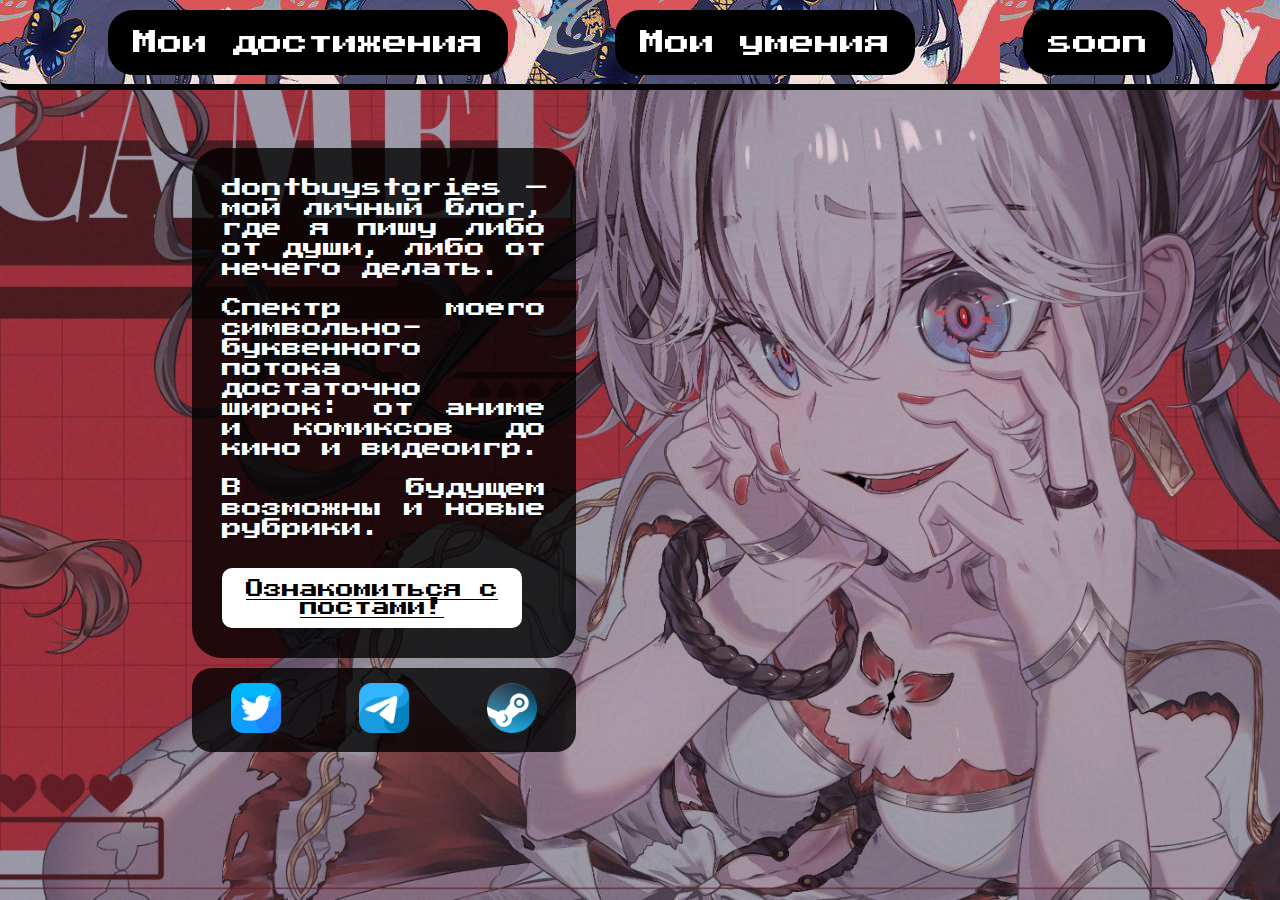
<file: index.html>
<!DOCTYPE html>
<html lang="en">
<head>
    <meta charset="UTF-8">
    <meta name="viewport" content="width=device-width, initial-scale=1.0">

    <link rel="stylesheet" href="styles.css">

    <link rel="preconnect" href="https://fonts.googleapis.com">
    <link rel="preconnect" href="https://fonts.gstatic.com" crossorigin>
    <link href="https://fonts.googleapis.com/css2?family=Fira+Sans+Condensed:ital,wght@0,100;0,200;0,300;0,400;0,500;0,600;0,700;0,800;0,900;1,100;1,200;1,300;1,400;1,500;1,600;1,700;1,800;1,900&family=LXGW+WenKai+TC&family=Oswald:wght@200..700&family=PT+Sans+Narrow:wght@400;700&family=Press+Start+2P&family=Tiny5&family=Ubuntu:ital,wght@0,300;0,400;0,500;0,700;1,300;1,400;1,500;1,700&display=swap" rel="stylesheet">

    <title>Сайт-визитка</title>
</head>
<body>

    <nav class="top-menu">
        <a href="/achivements.html">Мои достижения</a>
        <a href="/skills.html">Мои умения</a>
        <a href="#soon">soon</a>
    </nav>

    
    <section class="main-screen">
        </div>

            <div class="about-site">
                <div class="about-author">
                    <div>
                        <p class="about-author-text">
                        
                            dontbuystories &#8212; мой личный блог, где я пишу либо от души, либо от нечего делать.
                            <br><br>
                            Спектр моего символьно-буквенного потока достаточно широк: от аниме и комиксов до кино и видеоигр. 
                            <br><br>
                            В будущем возможны и новые рубрики.
                            <br>
                        </p>
                        <button class="about-author-button">
                            <a href="https://t.me/dontbuystories" style="color: black;" target="_blank">Ознакомиться с постами!</a>
                        </button>
                    </div>
                </div>

                <div class="social">
                    <a href="https://x.com/sdkfmzxd" target="_blank">
                        <img class="social-img" src="images/twitter.png" alt="Twitter">
                    </a>
                    <a href="https://t.me/dontbuystories" target="_blank">
                        <img class="social-img" src="images/telegram.png" alt="Telegram">
                    </a>
                    <a href="https://steamcommunity.com/id/dontbuymw/" target="_blank">
                        <img class="social-img" src="images/social.png" alt="Steam">
                    </a>
                </div>
            </div>
            
        </div>
    </section>
</body>
</html>
</file>
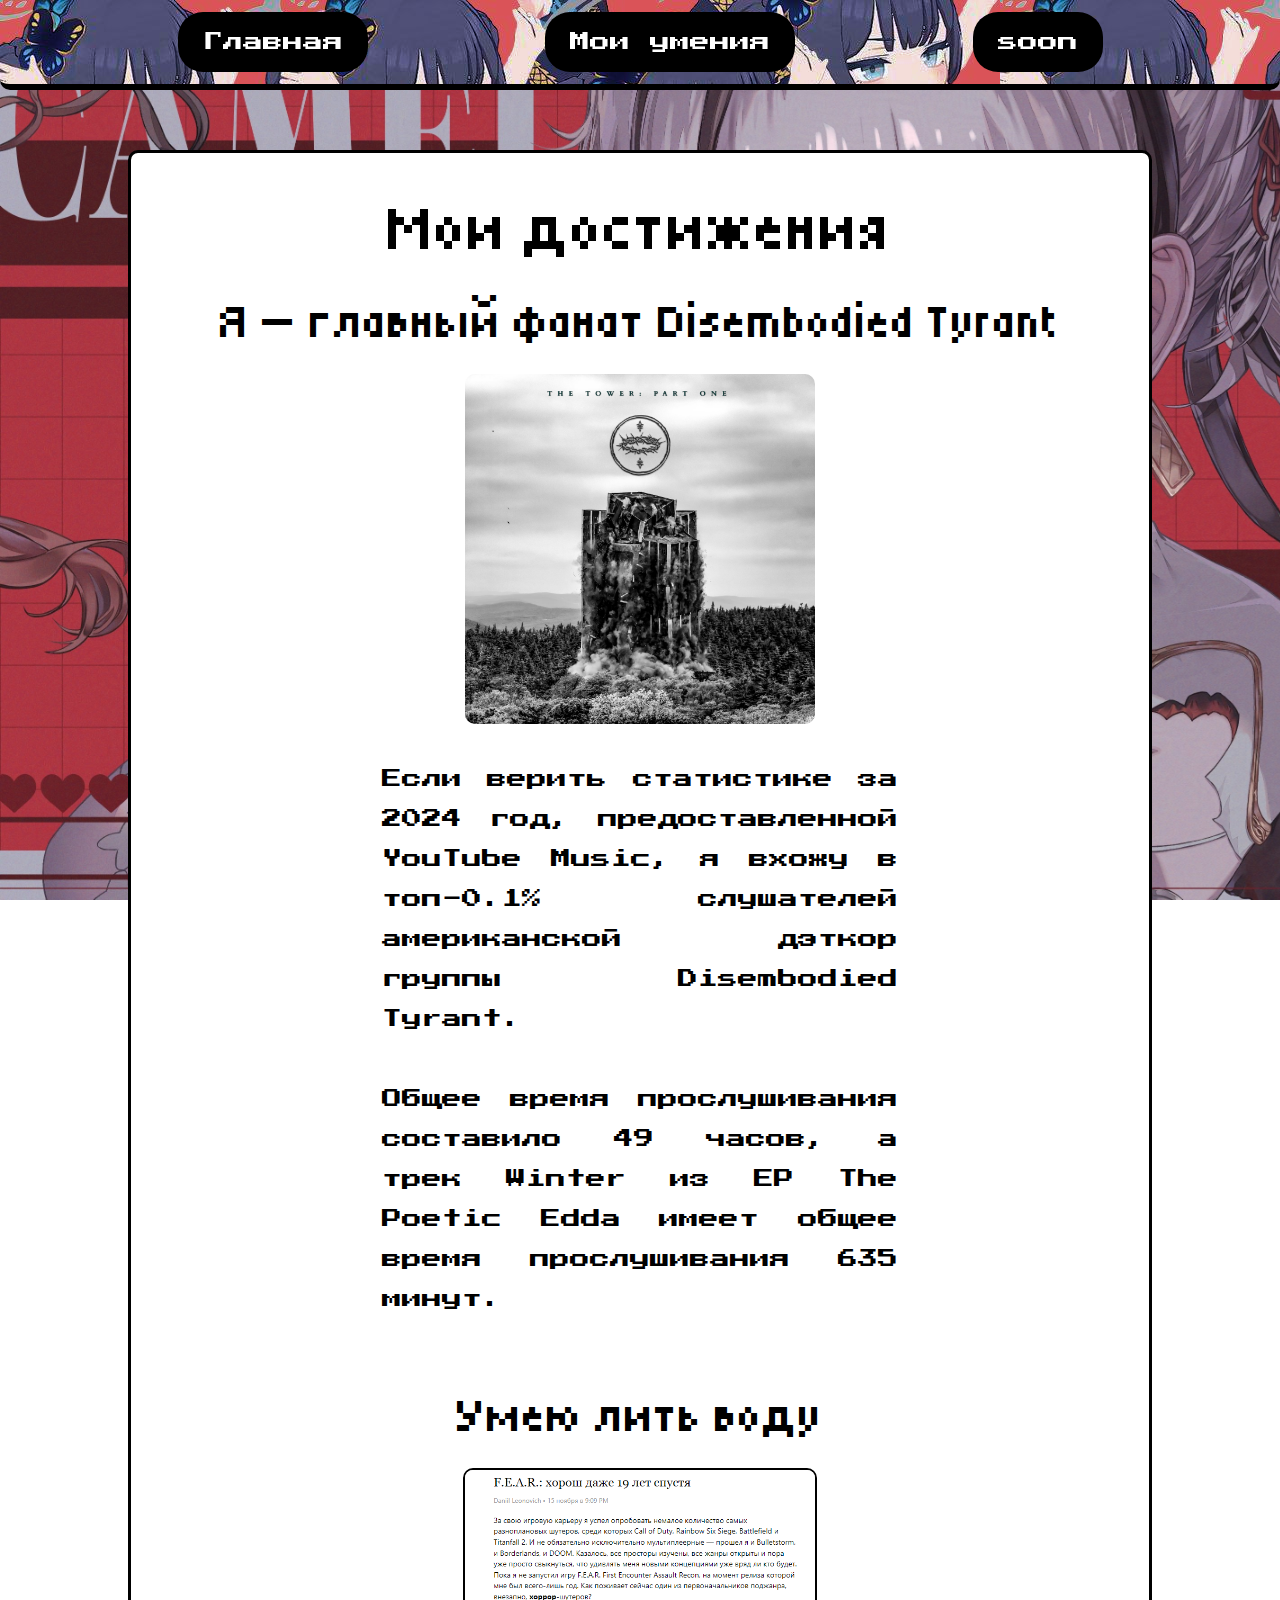
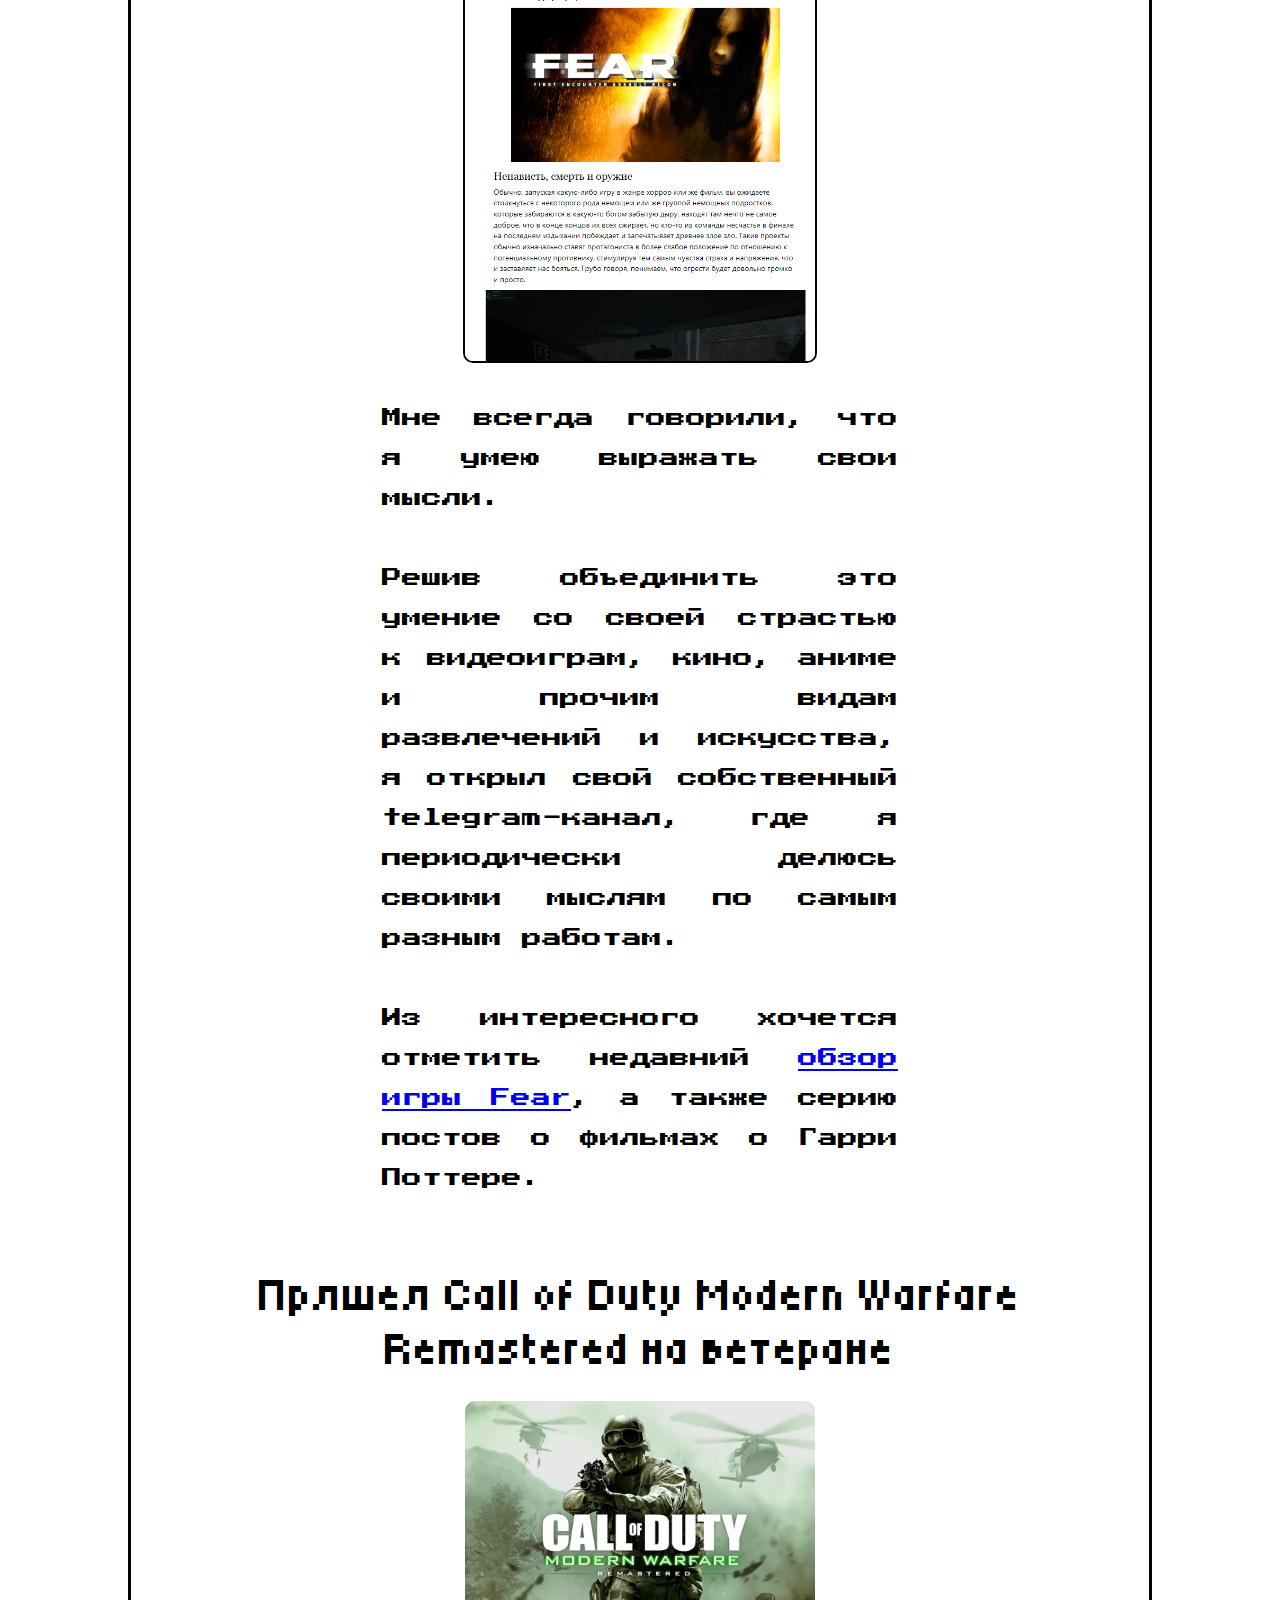
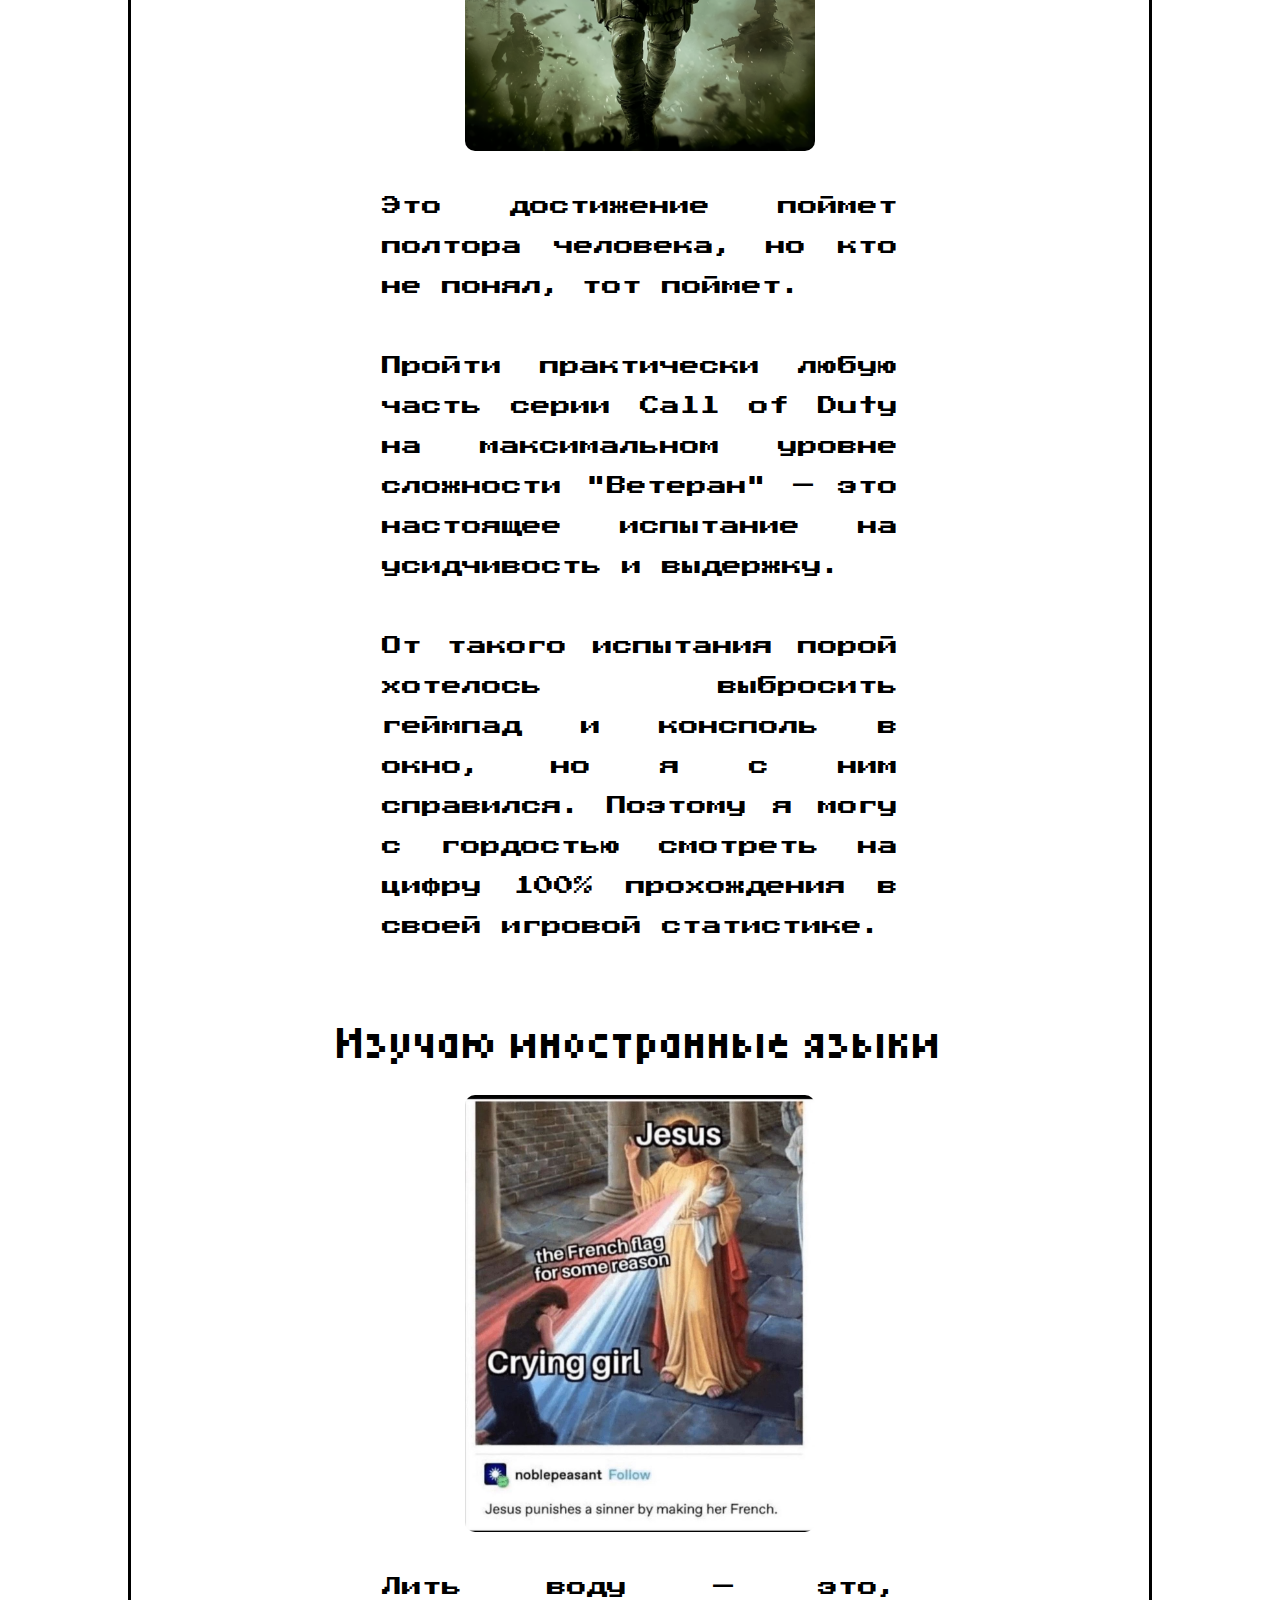
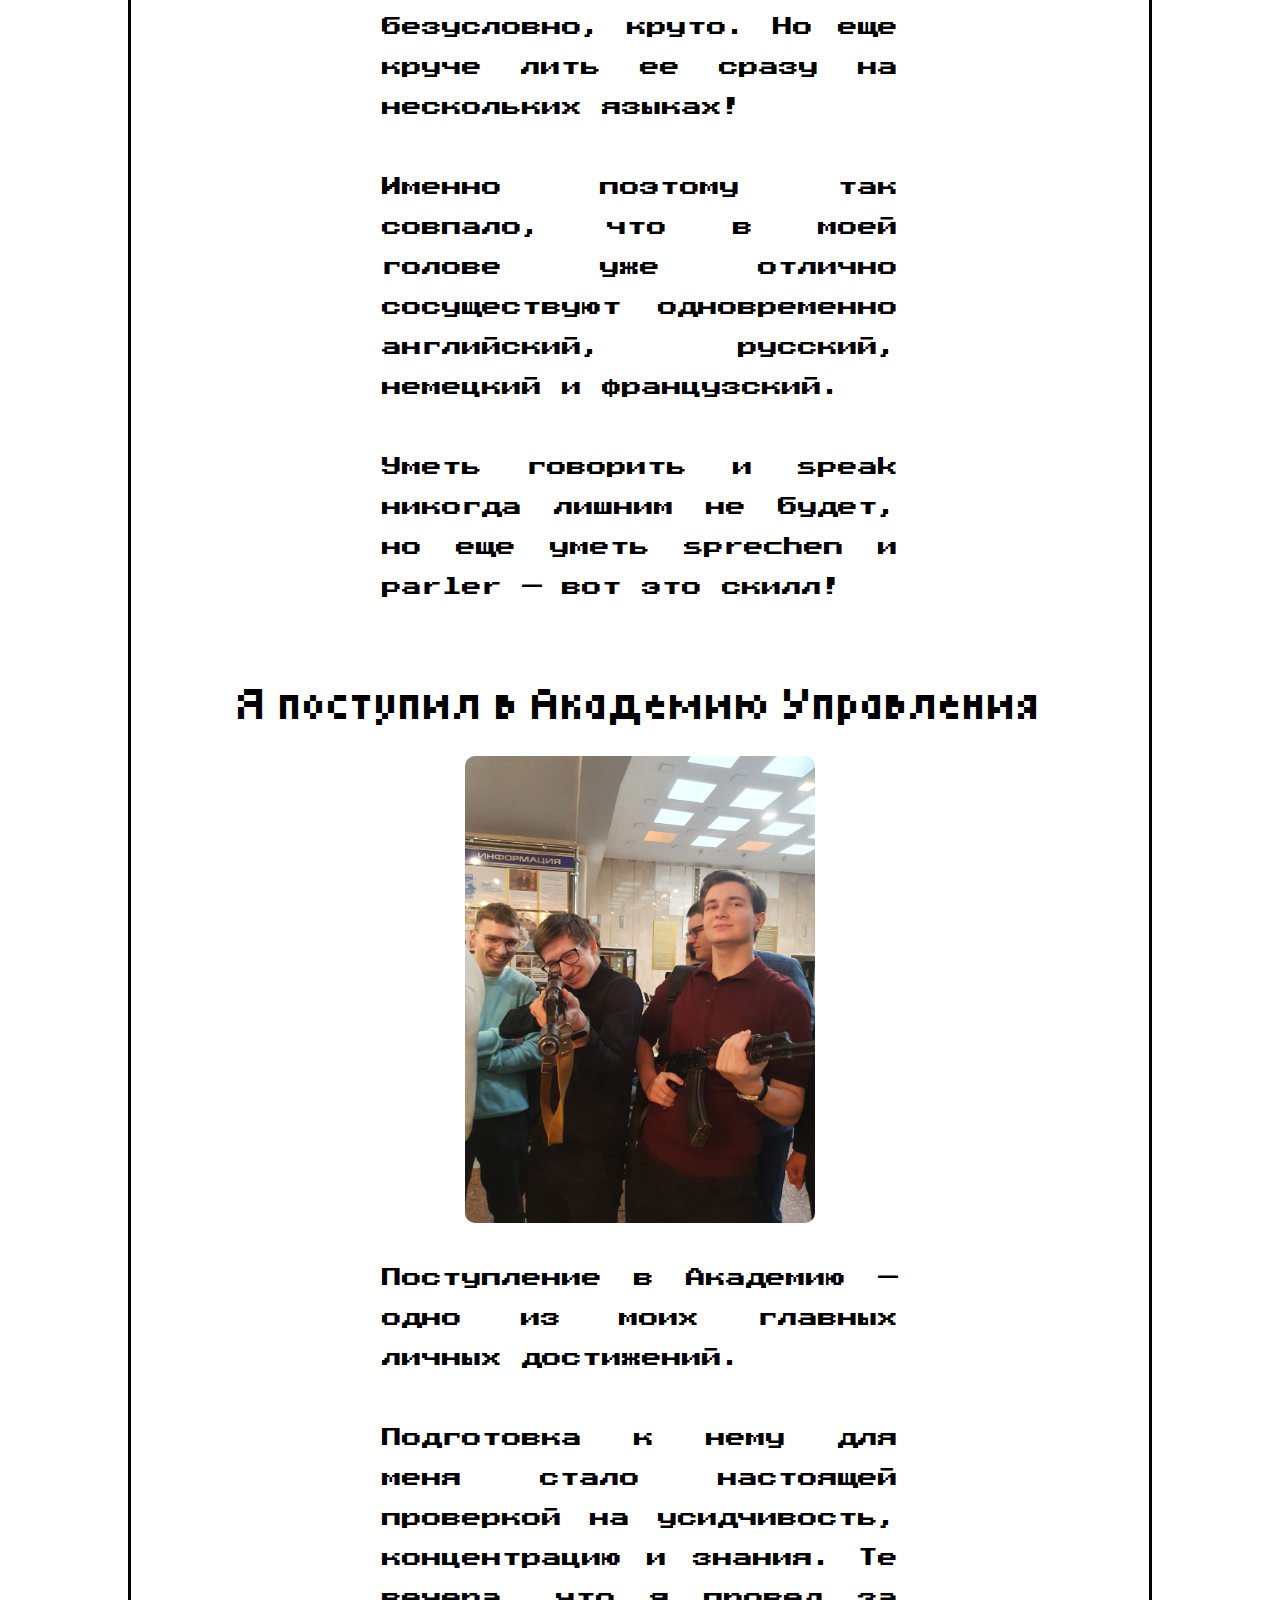
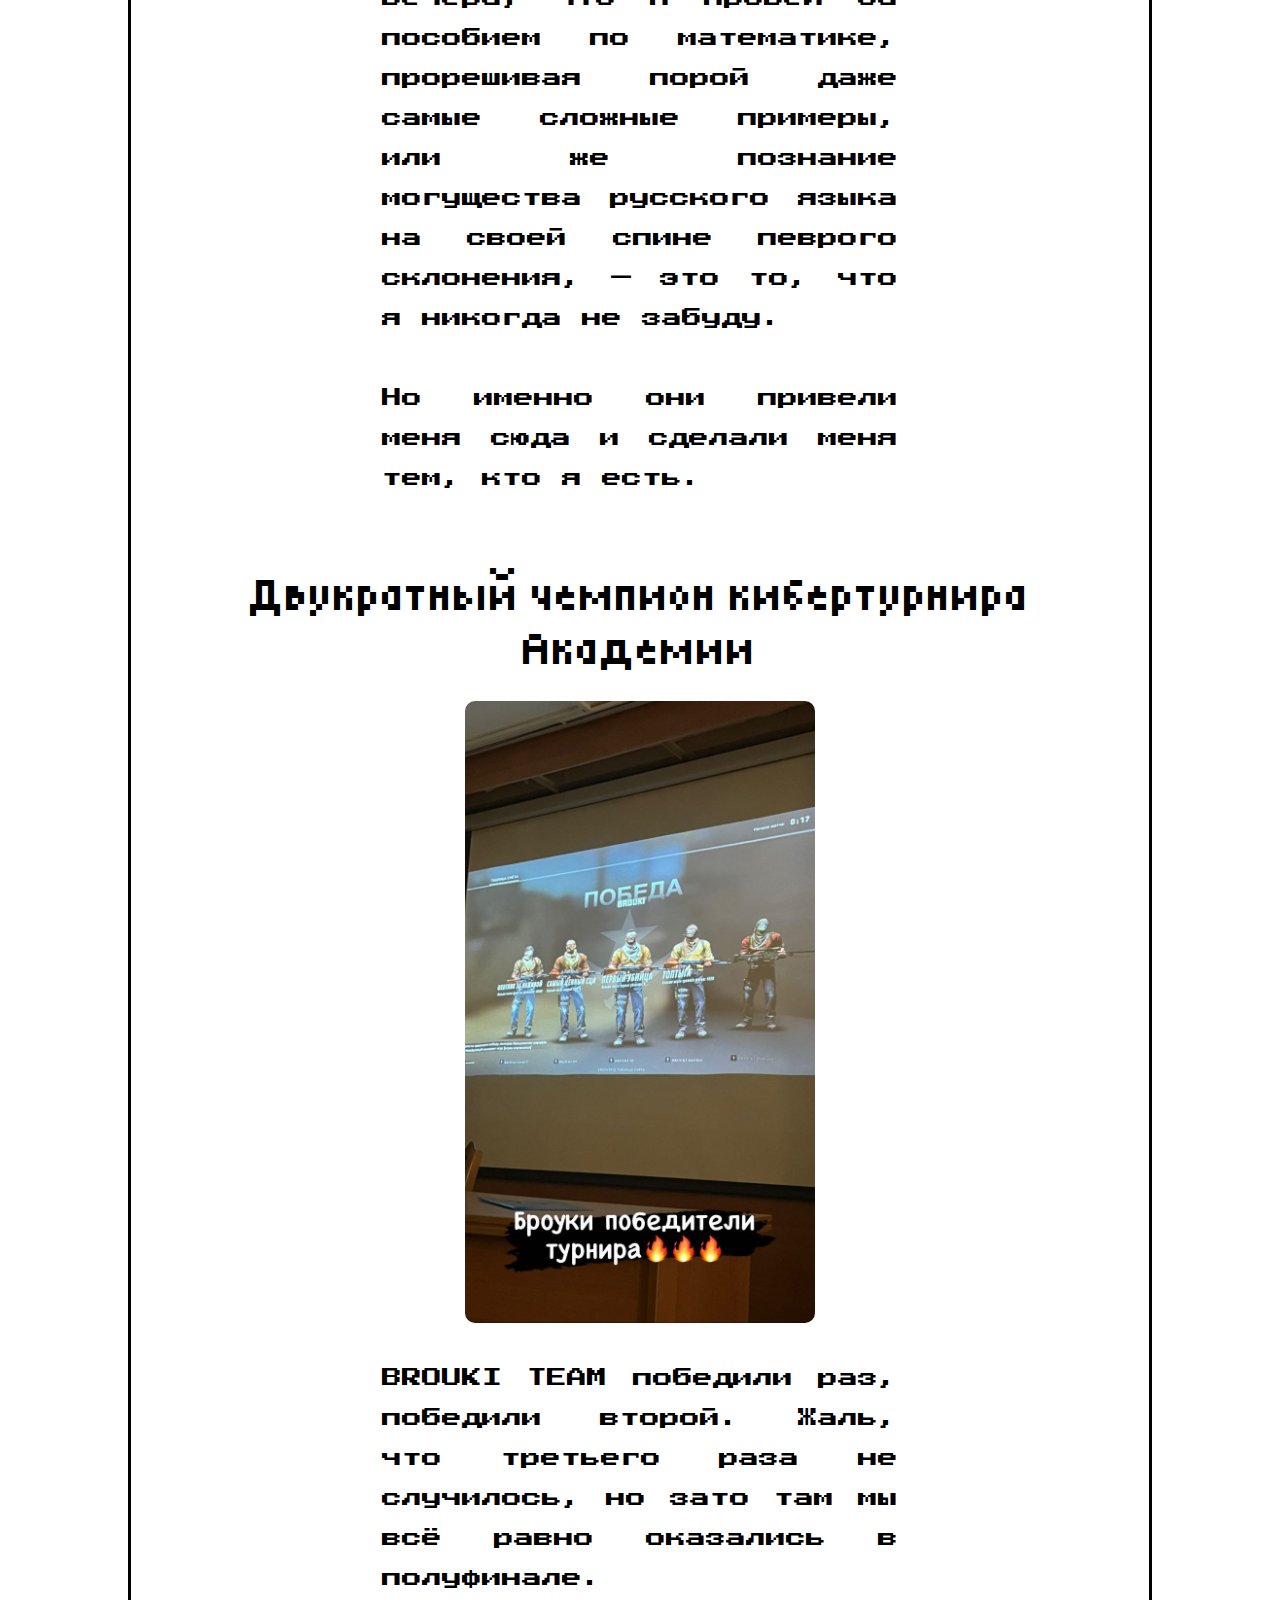
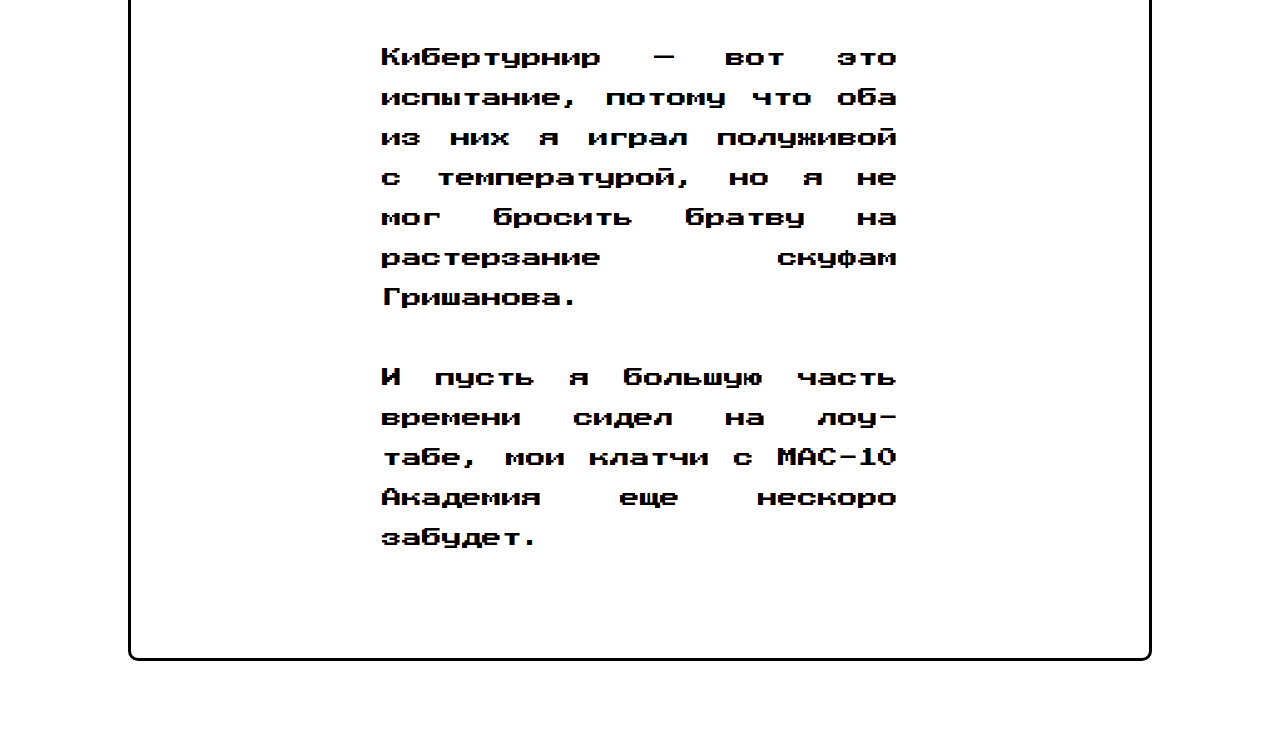
<file: achivements.html>
<!DOCTYPE html>
<html lang="en">
<head>
    <meta charset="UTF-8">
    <meta name="viewport" content="width=device-width, initial-scale=1.0">

    <link rel="stylesheet" href="achivements-style.css">

    <link rel="preconnect" href="https://fonts.googleapis.com">
    <link rel="preconnect" href="https://fonts.gstatic.com" crossorigin>
    <link href="https://fonts.googleapis.com/css2?family=Fira+Sans+Condensed:ital,wght@0,100;0,200;0,300;0,400;0,500;0,600;0,700;0,800;0,900;1,100;1,200;1,300;1,400;1,500;1,600;1,700;1,800;1,900&family=LXGW+WenKai+TC&family=Oswald:wght@200..700&family=PT+Sans+Narrow:wght@400;700&family=Press+Start+2P&family=Tiny5&family=Ubuntu:ital,wght@0,300;0,400;0,500;0,700;1,300;1,400;1,500;1,700&display=swap" rel="stylesheet">

    <link rel="preconnect" href="https://fonts.googleapis.com">
    <link rel="preconnect" href="https://fonts.gstatic.com" crossorigin>
    <link href="https://fonts.googleapis.com/css2?family=Fira+Sans+Condensed:ital,wght@0,100;0,200;0,300;0,400;0,500;0,600;0,700;0,800;0,900;1,100;1,200;1,300;1,400;1,500;1,600;1,700;1,800;1,900&family=LXGW+WenKai+TC&family=Oswald:wght@200..700&family=PT+Sans+Narrow:wght@400;700&family=Press+Start+2P&family=Tiny5&family=Ubuntu:ital,wght@0,300;0,400;0,500;0,700;1,300;1,400;1,500;1,700&display=swap" rel="stylesheet">

    <title>Мои достижения</title>
</head>
<body>
    <nav class="top-menu">
        <a href="index.html">Главная</a>
        <a href="/skills.html">Мои умения</a>
        <a href="soon">soon</a>
    </nav>

    <main class="main-content">
            <h2>Мои достижения</h2>
            <h3>Я &#8212; главный фанат Disembodied Tyrant</h3>
            <section class="content-section">
                <img class="content-img" src="images/disembodied tyrant the tower.jpg" alt="the tower part one cover">
                <p class="content-text"> 
                    Если верить статистике за 2024 год, предоставленной YouTube Music, я вхожу в топ-0.1% слушателей американской дэткор группы
                    Disembodied Tyrant.
                    <br><br>
                    Общее время прослушивания составило 49 часов, а трек Winter из EP The Poetic Edda имеет общее время прослушивания 635 минут.
                </p>
            </section>

            <h3>Умею лить воду</h3>
            <section class="content-section">
                <img class="content-img" src="images/fear review.png" alt="fear review" style="border: 2px solid black;">
                <p class="content-text">
                    Мне всегда говорили, что я умею выражать свои мысли. 
                    <br><br>
                    Решив объединить это умение со своей страстью к видеоиграм, кино, аниме и прочим видам
                    развлечений и искусства, я открыл свой собственный telegram-канал, где я периодически делюсь своими мыслям по самым разным работам.
                    <br><br>
                    Из интересного хочется отметить недавний <a href="https://telegra.ph/FEAR-horosh-dazhe-19-let-spustya-11-15" target="_blank">обзор игры Fear</a>, 
                    а также серию постов о фильмах о Гарри Поттере.
                </p>
            </section>

            <h3>Прлшел Call of Duty Modern Warfare Remastered на ветеране</h3>
            <section class="content-section">
                <img class="content-img" src="images/COD MWR.png" alt="CoD MWR">
                <p class="content-text">
                    Это достижение поймет полтора человека, но кто не понял, тот поймет.
                    <br><br>
                    Пройти практически любую часть серии Call of Duty на максимальном уровне сложности "Ветеран" &#8212; это настоящее испытание на усидчивость и выдержку.
                    <br><br>
                    От такого испытания порой хотелось выбросить геймпад и консполь в окно, но я с ним справился. Поэтому я могу с гордостью смотреть на цифру 100% прохождения в своей игровой статистике.
                </p>
            </section>

            <h3>Изучаю иностранные языки</h3>
            <section class="content-section">
                <img class="content-img" src="images/french curse.jpg" alt="france for some reason">
                <p class="content-text">
                    Лить воду &#8212; это, безусловно, круто. Но еще круче лить ее сразу на нескольких языках!
                    <br><br>
                    Именно поэтому так совпало, что в моей голове уже отлично сосуществуют одновременно английский, русский, немецкий и французский.
                    <br><br>
                    Уметь говорить и speak никогда лишним не будет, но еще уметь sprechen и parler &#8212; вот это скилл!
                </p>
            </section>

            <h3>Я поступил в Академию Управления</h3>
            <section class="content-section">
                <img class="content-img" src="images/soldaten.jpg" alt="students with guns">
                <p class="content-text">
                    Поступление в Академию &#8212; одно из моих главных личных достижений. 
                    <br><br>
                    Подготовка к нему для меня стало настоящей проверкой на усидчивость, концентрацию и знания. Те вечера, что я провел за пособием по математике, 
                    прорешивая порой даже самые сложные примеры, или же познание могущества русского языка на своей спине певрого склонения, &#8212; это то, что я никогда не забуду.
                    <br><br>
                    Но именно они привели меня сюда и сделали меня тем, кто я есть.
                </p>
            </section>

            <h3>Двукратный чемпион кибертурнира Академии</h3>
            <section class="content-section">
                <img class="content-img" src="images/chop.jpg" alt="brouki team">
                <p class="content-text">
                    BROUKI TEAM победили раз, победили второй. Жаль, что третьего раза не случилось, но зато там мы всё равно оказались в полуфинале.
                    <br><br>
                    Кибертурнир &#8212; вот это испытание, потому что оба из них я играл полуживой с температурой, но я не мог бросить братву на растерзание скуфам Гришанова.
                    <br><br>
                    И пусть я большую часть времени сидел на лоу-табе, мои клатчи с MAC-10 Академия еще нескоро забудет.
                </p>
            </section>
    </main>

</body>
</html>
</file>
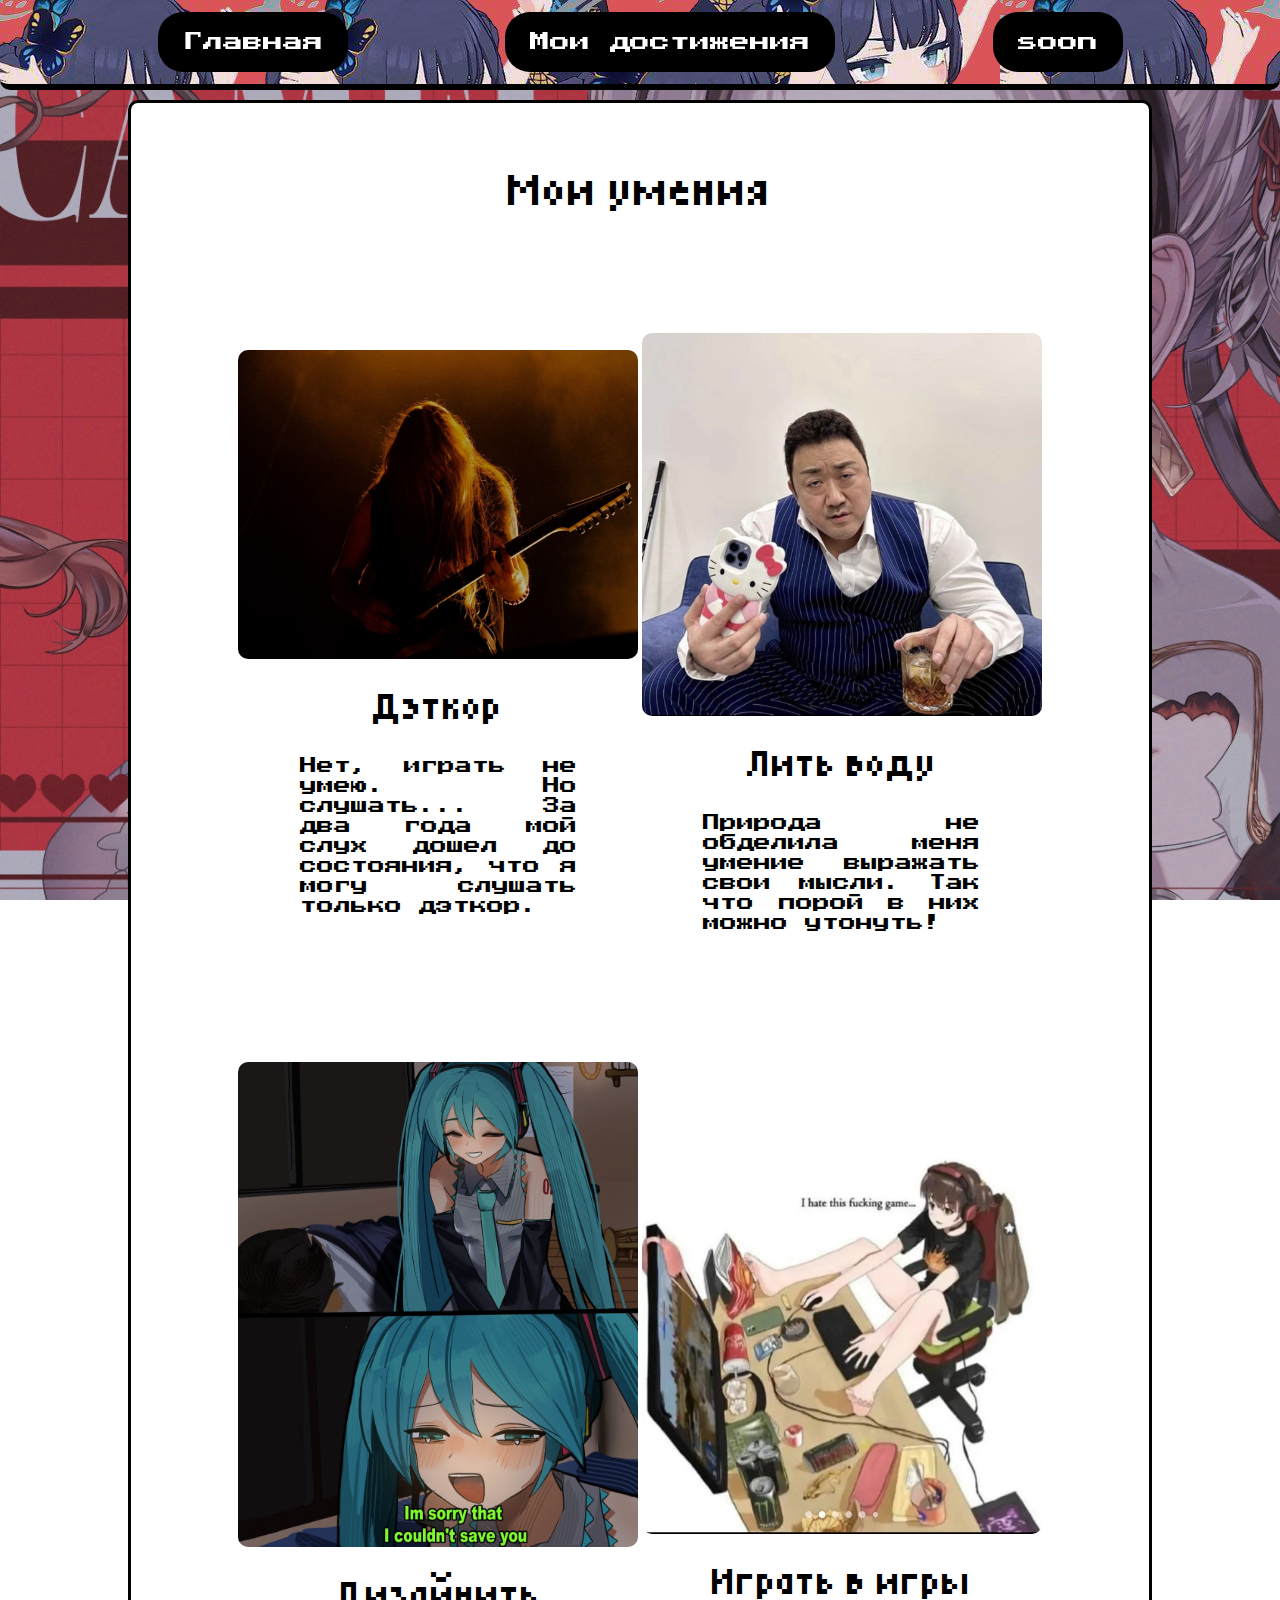
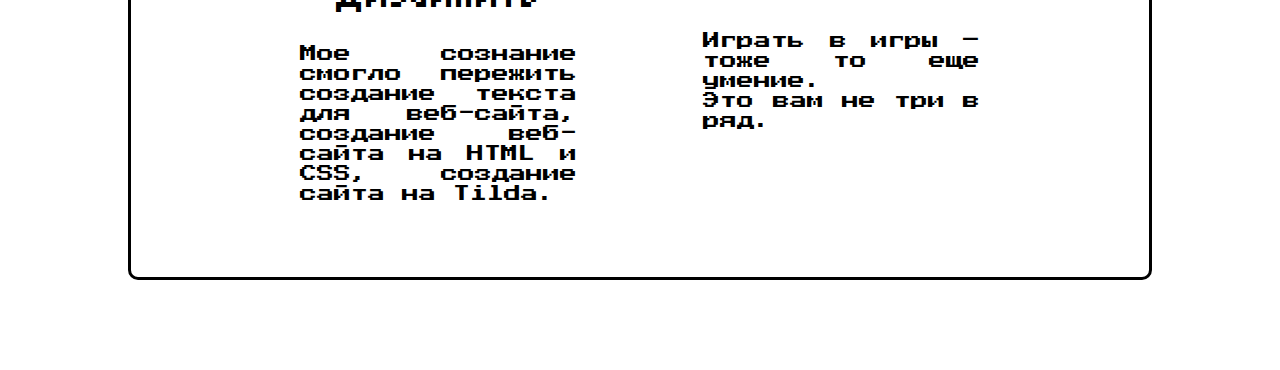
<file: skills.html>
<!DOCTYPE html>
<html lang="en">
<head>
    <meta charset="UTF-8">
    <meta name="viewport" content="width=device-width, initial-scale=1.0">

    <link rel="stylesheet" href="skills-styles.css">

    <link rel="preconnect" href="https://fonts.googleapis.com">
    <link rel="preconnect" href="https://fonts.gstatic.com" crossorigin>
    <link href="https://fonts.googleapis.com/css2?family=Fira+Sans+Condensed:ital,wght@0,100;0,200;0,300;0,400;0,500;0,600;0,700;0,800;0,900;1,100;1,200;1,300;1,400;1,500;1,600;1,700;1,800;1,900&family=LXGW+WenKai+TC&family=Oswald:wght@200..700&family=PT+Sans+Narrow:wght@400;700&family=Press+Start+2P&family=Tiny5&family=Ubuntu:ital,wght@0,300;0,400;0,500;0,700;1,300;1,400;1,500;1,700&display=swap" rel="stylesheet">

    <link rel="preconnect" href="https://fonts.googleapis.com">
    <link rel="preconnect" href="https://fonts.gstatic.com" crossorigin>
    <link href="https://fonts.googleapis.com/css2?family=Fira+Sans+Condensed:ital,wght@0,100;0,200;0,300;0,400;0,500;0,600;0,700;0,800;0,900;1,100;1,200;1,300;1,400;1,500;1,600;1,700;1,800;1,900&family=LXGW+WenKai+TC&family=Oswald:wght@200..700&family=PT+Sans+Narrow:wght@400;700&family=Press+Start+2P&family=Tiny5&family=Ubuntu:ital,wght@0,300;0,400;0,500;0,700;1,300;1,400;1,500;1,700&display=swap" rel="stylesheet">

    <title>Мои достижения</title>
</head>
<body>
    <nav class="top-menu">
        <a href="index.html">Главная</a>
        <a href="/achivements.html">Мои достижения</a>
        <a href="soon">soon</a>
    </nav>

    <main class="main-content">
            <h3>Мои умения</h3>
            <section class="grid-section">
                <div class="grid-card grid-item-1">
                    <img class="grid-img" src="/images/lorna-shore.jpg" alt="lorna-shore">
                    <h2 class="grid-h2">
                        Дэткор
                    </h2>
                    <p class="grid-text">
                        Нет, играть не умею. Но слушать... За два года мой слух дошел до состояния, что я могу слушать только дэткор.
                    </p>
                </div>

                <div class="grid-card grid-item-2">
                    <img class="grid-img" src="/images/boss.jpg" alt="water-sport-boss">
                    <h2 class="grid-h2">Лить воду</h2>
                    <p class="grid-text">Природа не обделила меня умение выражать свои мысли. Так что порой в них можно утонуть!</p>
                </div>


                <div class="grid-card grid-item-3">
                    <img class="grid-img" src="images/save-me.jpg" alt="">
                    <h2 class="grid-h2">Дизайнить</h2>
                    <p class="grid-text">
                        Мое сознание смогло пережить создание текста для веб-сайта, создание веб-сайта на HTML и CSS, создание сайта на Tilda.
                    </p>
                </div>

                <div class="grid-card grid-item-4">
                    <img class="grid-img" src="images/hate-this-game.jpg" alt="hate-this-game-bruh">
                    <h2 class="grid-h2">Играть в игры</h2>
                    <p class="grid-text">
                        Играть в игры &#8211; тоже то еще умение. 
                        <br>
                        Это вам не три в ряд.
                    </p>
                </div>
            </section>
            
    </main>

</body>
</html>
</file>
<file: styles.css>
body {
    background-image: url(images/Camelia.jpg);
    background-size: cover;
    background-repeat: no-repeat;
    background-attachment: fixed;
    /* background-position: center; */
    overflow: hidden;
    margin: 0;
    padding: 0;
}

.main-screen {
    width: 100%;
    height: 100vh;
    background-color: rgba(0, 0, 0, 0.1);
    box-sizing: border-box;

    display: flex;
    align-items: center;
    justify-content: center;
    flex-direction: column;
}

.about-site {
    /* position: relative;
    height: auto;
    width: 30%;
    right: 20%; */

    margin: 0;
    padding: 0;

    display: flex;
    flex-direction: column;

    @media (orientation: landscape) {
        position: relative;
        height: auto;
        width: 30%;
        right: 20%;
    }

    @media (orientation: portrait) {
        width: 70%;
        justify-content: center;
    }
}

.about-author {
    background-color: rgba(0, 0, 0, 0.8);
    border-radius: 30px;
    height: auto;
    width: 100%;
}

.about-author-text {
    font-family: "Press Start 2P", serif;
    font-weight: 400;
    font-style: normal;
    /* font-size: 20px; */
    text-align: justify;

    color: white;

    margin: 30px;

    @media (orientation: landscape) {
        font-size: 20px;
    }

    @media (orientation: portrait) {
        font-size: 15px;
    }
}

.about-author-button {
    background-color: white;
    height: 60px;
    width: 300px;

    text-decoration: none;
    text-align: center;

    border-radius: 10px;
    border: none;

    font-family: "Press Start 2P", serif;
    font-weight: 400;
    font-style: normal;
    /* font-size: 18px; */
    color: black;

    margin: 30px;
    margin-top: 0px;

    @media (orientation: landscape) {
        height: 60px;
        width: 300px;
        font-size: 18px;
    }
    @media (orientation: portrait) {
        height: 60px;
        width: 200px;
        font-size: 15px;
    }
}

.social {
    margin-top: 10px;
    
    background-color: rgba(0, 0, 0, 0.8);
    border-radius: 20px;
    height: auto;
    width: 100%;

    display: flex;
    flex-direction: row;
    justify-content: space-around;
}

.social-img {
    width: 50px;
    height: 50px;
    padding: 15px;
}

.top-menu {
    display: flex;
    flex-wrap: nowrap;
    /* flex-direction: row; */
    justify-content: space-evenly;
    align-items: center;

    position: fixed;
    /* height: 10%; */
    width: 100%;
    z-index: 1000;
    top: 0;
    margin: 0;
    padding: 0;

    border-bottom: 6px solid black;
    border-radius: 0px 0px 10px 10px;
    box-sizing: border-box;

    background-image: url(/images/blue-archive-1.png);
    overflow: hidden;
    /* background-color: rgba(0, 0, 0, 0.8); */

    font-family: "Press Start 2P", serif;
    font-weight: 400;
    font-style: normal;
    font-size: large;
    /* color: white; */

    @media (orientation: landscape) {
        flex-direction: row;
        height: 10%;
    }

    @media (orientation: portrait) {
        flex-direction: column;
        height: 15%;
    }
}

.top-menu a {
    color: white;
    background-color: black;
    /* font-size: 2em; */
    /* padding: 10px 15px;
    border-radius: 25px; */
    text-decoration: none;

    @media (orientation: landscape) {
        font-size: 25px;
        padding: 20px 25px;
        border-radius: 25px;
    }

    @media (orientation: portrait) {
        font-size: 13px;
        padding: 10px 15px;
        border-radius: 25px;
    }
}

.main-content {
    margin-top: 7%;
    padding-top: 30px;
    padding-bottom: 30px;

    /* max-width: fit-content; */
    width: 80%;
    margin-left: auto;
    margin-right: auto;

    background-color: white;
    border-radius: 10px;
    border: 3px solid black;
    box-sizing: border-box;
}
</file>
<file: achivements-style.css>
body {
    background-image: url(images/Camelia.jpg);
    background-size: cover;
    background-repeat: no-repeat;
    background-attachment: fixed;
    /* background-position: center; */
    /* overflow: hidden; */
    margin: 0;
    padding: 0;
}
h2 {
    font-family: "Tiny5", sans-serif;
    font-weight: 400;
    font-style: normal;
    /* font-size: 4em; */
    color: black;
    text-align: center;
    margin-top: 10px;
    margin-bottom: 10px;

    scroll-margin-top: 150px;

    @media (orientation: landscape) {
        font-size: 4em;
    }

    @media (orientation: portrait) {
        font-size: 2em;
    }
}

h3 {
    font-family: "Tiny5", sans-serif;
    font-weight: 400;
    font-style: normal;
    /* font-size: 3em; */
    color: black;
    text-align: center;
    margin-top: 30px;
    margin-bottom: 10px;

    scroll-margin-top: 150px;

    @media (orientation: landscape) {
        font-size: 3em;
    }

    @media (orientation: portrait) {
        font-size: 2em;
    }
}

.content-section {
    display: flex;
    flex-direction: row;
    flex-wrap: wrap;
    justify-content: center;
    align-items: center;
    /* padding-left: 40px;
    padding-right: 40px; */
    margin-top: 10px;
    margin-bottom: 50px;

    @media (orientation: landscape) {
        flex-direction: row;
        padding-left: 40px;
        padding-right: 40px;
    }
    
    @media (orientation: portrait) {
        flex-direction: column;
        padding-left: 10px;
        padding-right: 10px;
    }
}

.content-text {
    font-family: "Press Start 2P", serif;
    font-weight: 400;
    font-style: normal;
    font-size: 20px;

    @media (orientation: landscape) {
        font-size: 20px;
        margin-right: 30px;
        margin-left: 30px;
        line-height: 40px;
        width: 55%;
    }
    @media (orientation: portrait) {
        font-size: 10px;
        margin-right: 10px;
        margin-left: 10px;
        line-height: 20px;
        width: 70%;
    }

    /* width: 55%; */
    height: auto;

    color: black;

    text-align: justify;

    /* margin-right: 30px;
    margin-left: 30px;

    line-height: 40px; */
}

.content-img {
    /* width: 350px; */
    height: auto;
    border-radius: 10px;

    margin-right: 30px;
    margin-left: 30px;

    margin-top: 15px;
    margin-bottom: 15px;

    @media (orientation: landscape) {
        width: 350px;
    }

    @media (orientation: portrait) {
        width: 150px;
    }
}

.top-menu {
    display: flex;
    flex-wrap: nowrap;
    flex-direction: row;
    justify-content: space-evenly;
    align-items: center;


    position: fixed;
    height: 10%;
    width: 100%;
    z-index: 1000;
    top: 0;
    margin: 0;
    padding: 0;

    border-bottom: 6px solid black;
    border-radius: 0px 0px 10px 10px;
    box-sizing: border-box;

    background-image: url(/images/blue-archive-1.png);
    overflow: hidden;
    /* background-color: rgba(0, 0, 0, 0.8); */

    font-family: "Press Start 2P", serif;
    font-weight: 400;
    font-style: normal;
    font-size: large;
    /* color: white; */
}

.top-menu a {
    color: white;
    background-color: black;
    /* font-size: 2em; */
    padding: 20px 25px;
    border-radius: 25px;
    text-decoration: none;

    @media (orientation: landscape) {
        font-size: 20px;
    }

    @media (orientation: portrait) {
        font-size: 13px;
    }

}

.main-content {
    margin-top: 150px;
    margin-bottom: 7%;
    padding-top: 30px;
    padding-bottom: 30px;

    /* max-width: fit-content; */
    width: 80%;
    margin-left: auto;
    margin-right: auto;

    background-color: white;
    border-radius: 10px;
    border: 3px solid black;
    box-sizing: border-box;
}
</file>
<file: skills-styles.css>
body {
    background-image: url(images/Camelia.jpg);
    background-size: cover;
    background-repeat: no-repeat;
    background-attachment: fixed;
    /* background-position: center; */
    /* overflow: hidden; */
    margin: 0;
    padding: 0;
}


h3 {
    font-family: "Tiny5", sans-serif;
    font-weight: 400;
    font-style: normal;
    /* font-size: 3em; */
    color: black;
    text-align: center;
    margin-top: 30px;
    margin-bottom: 10px;

    scroll-margin-top: 150px;

    @media (orientation: landscape) {
        font-size: 3em;
    }

    @media (orientation: portrait) {
        font-size: 2em;
    }
}

.content-section {
    display: flex;
    flex-direction: row;
    flex-wrap: wrap;
    justify-content: center;
    align-items: center;
    /* padding-left: 40px;
    padding-right: 40px; */
    margin-top: 10px;
    margin-bottom: 50px;

    @media (orientation: landscape) {
        flex-direction: row;
        padding-left: 40px;
        padding-right: 40px;
    }
    
    @media (orientation: portrait) {
        flex-direction: column;
        padding-left: 10px;
        padding-right: 10px;
    }
}





.top-menu {
    display: flex;
    flex-wrap: nowrap;
    /* flex-direction: row; */
    justify-content: space-evenly;
    align-items: center;


    position: fixed;
    height: 10%;
    width: 100%;
    z-index: 1000;
    top: 0;
    margin: 0;
    padding: 0;

    border-bottom: 6px solid black;
    border-radius: 0px 0px 10px 10px;
    box-sizing: border-box;

    background-image: url(/images/blue-archive-1.png);
    overflow: hidden;
    /* background-color: rgba(0, 0, 0, 0.8); */

    font-family: "Press Start 2P", serif;
    font-weight: 400;
    font-style: normal;
    font-size: large;
    /* color: white; */

    @media (orientation: landscape) {
        flex-direction: row;
    }

    @media (orientation: portrait) {
        flex-direction: column;
        height: auto;
    }
}

.top-menu a {
    color: white;
    background-color: black;
    /* font-size: 2em; */
    /* padding: 20px 25px; */
    border-radius: 25px;
    text-decoration: none;

    @media (orientation: landscape) {
        font-size: 20px;
        padding: 20px 25px;
    }

    @media (orientation: portrait) {
        font-size: 13px;
        padding: 10px 15px;
        margin-top: 10px;
    }

}

.main-content {
    /* margin-top: 100px; */
    margin-bottom: 7%;
    padding-top: 30px;
    padding-bottom: 30px;

    /* max-width: fit-content; */
    width: 80%;
    margin-left: auto;
    margin-right: auto;

    background-color: white;
    border-radius: 10px;
    border: 3px solid black;
    box-sizing: border-box;

    @media (orientation: landscape) {
        margin-top: 100px;
    }

    @media (orientation: portrait) {
        margin-top: 180px;
    }
}






.grid-section {
    display: grid;
    /* grid-template-columns: auto 40% auto 40% auto;
    grid-template-rows: 30fr 1fr 30fr 1fr; */
    /* grid-template: repeat(7, auto) / repeat(5, auto); */
    margin-top: 30px;
    margin-left: auto;
    margin-right: auto;
    width: 85%;

    @media (orientation: landscape) {
        grid-template-columns: auto 40% auto 40% auto;
        grid-template-rows: 30fr 1fr 30fr 1fr;
    }

    @media (orientation: portrait) {
        grid-template-columns: 5% 90% 5%;
        grid-template-rows: 20% auto 20% auto 20% auto 20%;
    }
}

.grid-h2 {
    font-family: "Tiny5", sans-serif;
    font-weight: 400;
    font-style: normal;
    /* font-size: 4em; */
    color: black;
    
    margin-top: 10px;
    margin-bottom: 10px;

    scroll-margin-top: 150px;

    @media (orientation: landscape) {
        font-size: 40px;
    }

    @media (orientation: portrait) {
        font-size: 2em;
    }
}

.grid-img {
    /* width: 350px; */
    height: auto;
    border-radius: 10px;

    margin-right: 30px;
    margin-left: 30px;

    margin-top: 15px;
    margin-bottom: 15px;

    @media (orientation: landscape) {
        width: 400px;
    }

    @media (orientation: portrait) {
        width: 150px;
    }
}

.grid-text {
    font-family: "Press Start 2P", serif;
    font-weight: 400;
    font-style: normal;
    

    @media (orientation: landscape) {
        font-size: 17px;
        margin-right: 30px;
        margin-left: 30px;
        line-height: 20px;
        width: 80%;
    }
    @media (orientation: portrait) {
        font-size: 10px;
        margin-right: 0px;
        margin-left: 0px;
        line-height: 20px;
        width: 70%;
    }

    /* width: 55%; */
    height: auto;

    color: black;

    text-align: justify;

    /* margin-right: 30px;
    margin-left: 30px;

    line-height: 40px; */
}

.grid-card {
    /* border: 6px solid black; */
    border-radius: 20px;
    box-sizing: border-box;
    /* background-color: #da5358; */
    

    display: flex;
    flex-wrap: nowrap;
    flex-direction: column;
    justify-content: center;
    align-items: center;
}

.grid-item-1 {
    @media (orientation: landscape){
        grid-row: 1; 
        grid-column: 2;
    }
    @media (orientation: portrait) {
        grid-row: 1;
        grid-column: 2;
    }
    
}

.grid-item-2 {
    @media (orientation: landscape){
        grid-row: 1; 
        grid-column: 4;
    }
    @media (orientation: portrait) {
        grid-row: 3;
        grid-column: 2;
    }
}   

.grid-item-3 {
    @media (orientation: landscape){
        grid-row: 3; 
        grid-column: 2;
    }
    @media (orientation: portrait) {
        grid-row: 5;
        grid-column: 2;
    }
    
}

.grid-item-4 {
    @media (orientation: landscape){
        grid-row: 3; 
        grid-column: 4;
    }
    @media (orientation: portrait) {
        grid-row: 7;
        grid-column: 2;
    }
    
}
</file>
